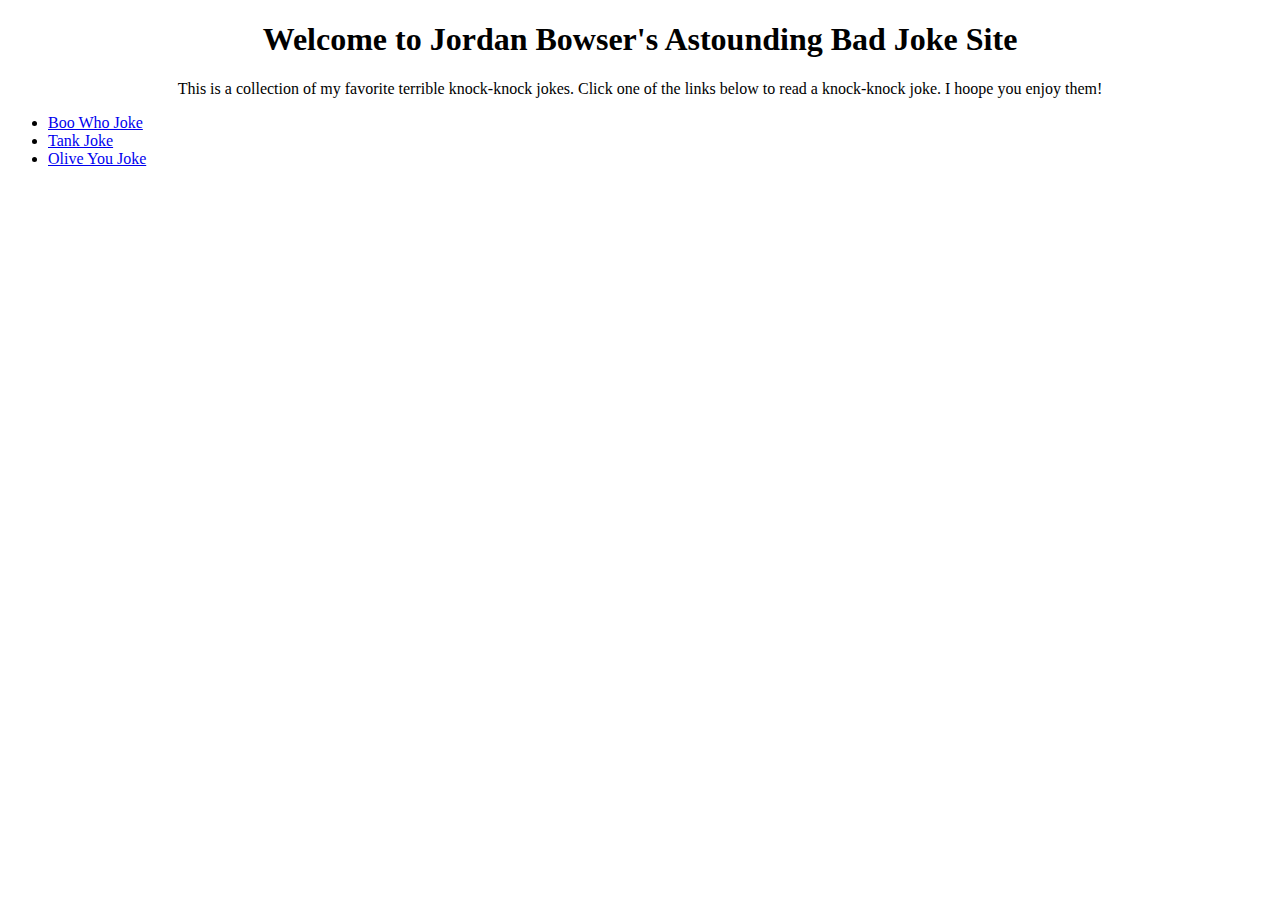
<file: index.html>
<!DOCTYPE html>
<html lang="en">
<head>
    <meta charset="UTF-8">
    <title>My Joke Website</title>
    <link rel="stylesheet" href="styles.css">
</head>
<body>
    <h1>Welcome to Jordan Bowser's Astounding Bad Joke Site</h1>

    <p>
        This is a collection of my favorite terrible knock-knock jokes. 
        Click one of the links below to read a knock-knock joke.
        I hoope you enjoy them!
    </p>

    <ul>
        <li><a href="joke1.html">Boo Who Joke</a></li>
        <li><a href="joke2.html">Tank Joke</a></li>
        <li><a href="joke3.html">Olive You Joke</a></li>
    </ul>
</body>
</html>
</file>
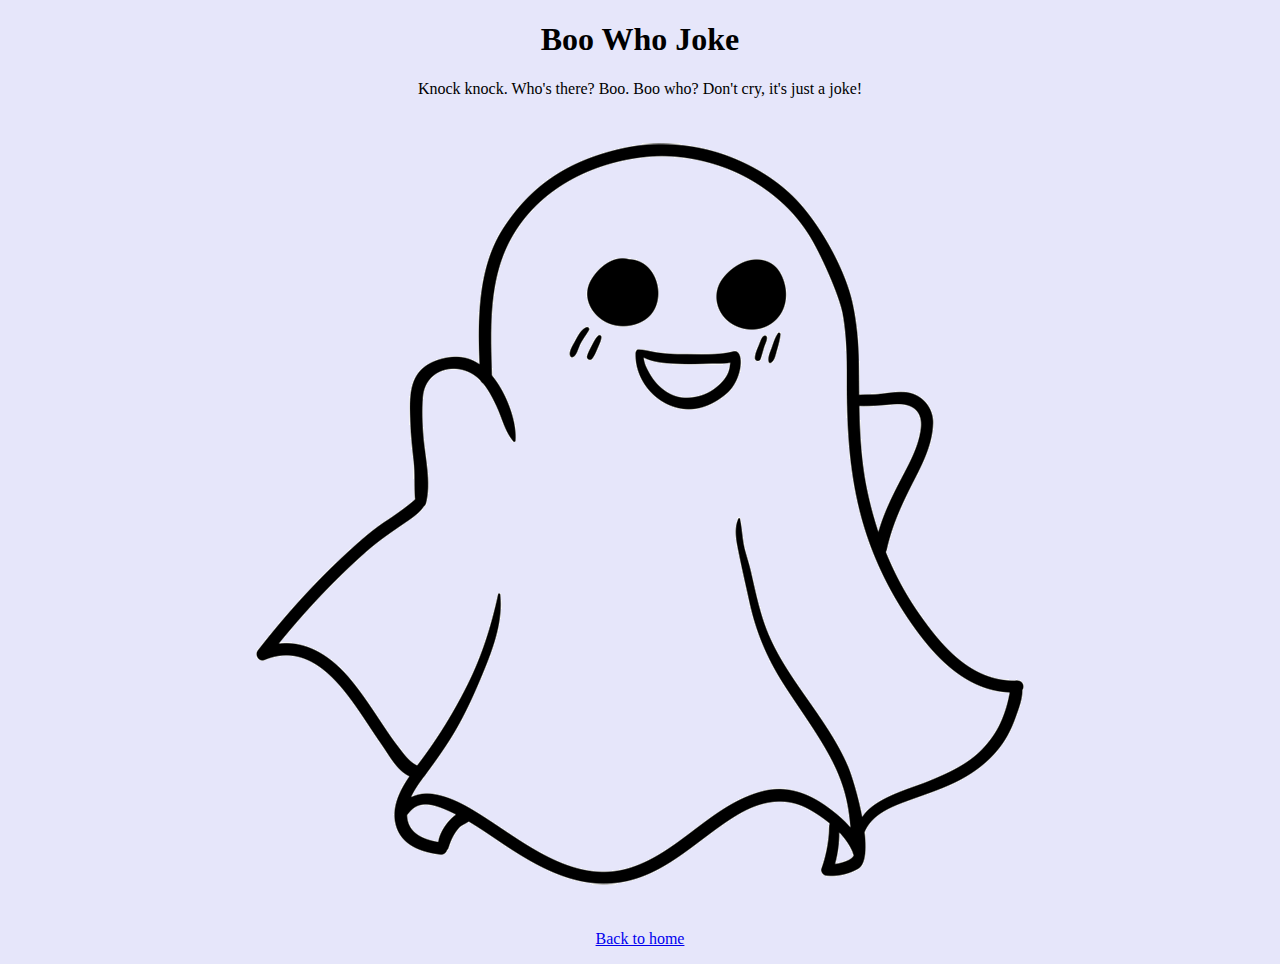
<file: joke1.html>
<!DOCTYPE html>
<html lang="en">
<head>
    <meta charset="UTF-8">
    <title>Boo Who Joke</title>
    <link rel="stylesheet" href="styles.css">
</head>
<body>
    <body style="background-color: lavender; color: black;">
    <h1>Boo Who Joke</h1>
    <p>
        Knock knock.
        Who's there?
        Boo.
        Boo who?
        Don't cry, it's just a joke!
    </p>

    <img src="joke1.png" alt="Cute Ghost">

    <p>
        <a href="index.html">Back to home</a>
    </p>
</body>
</html>
</file>
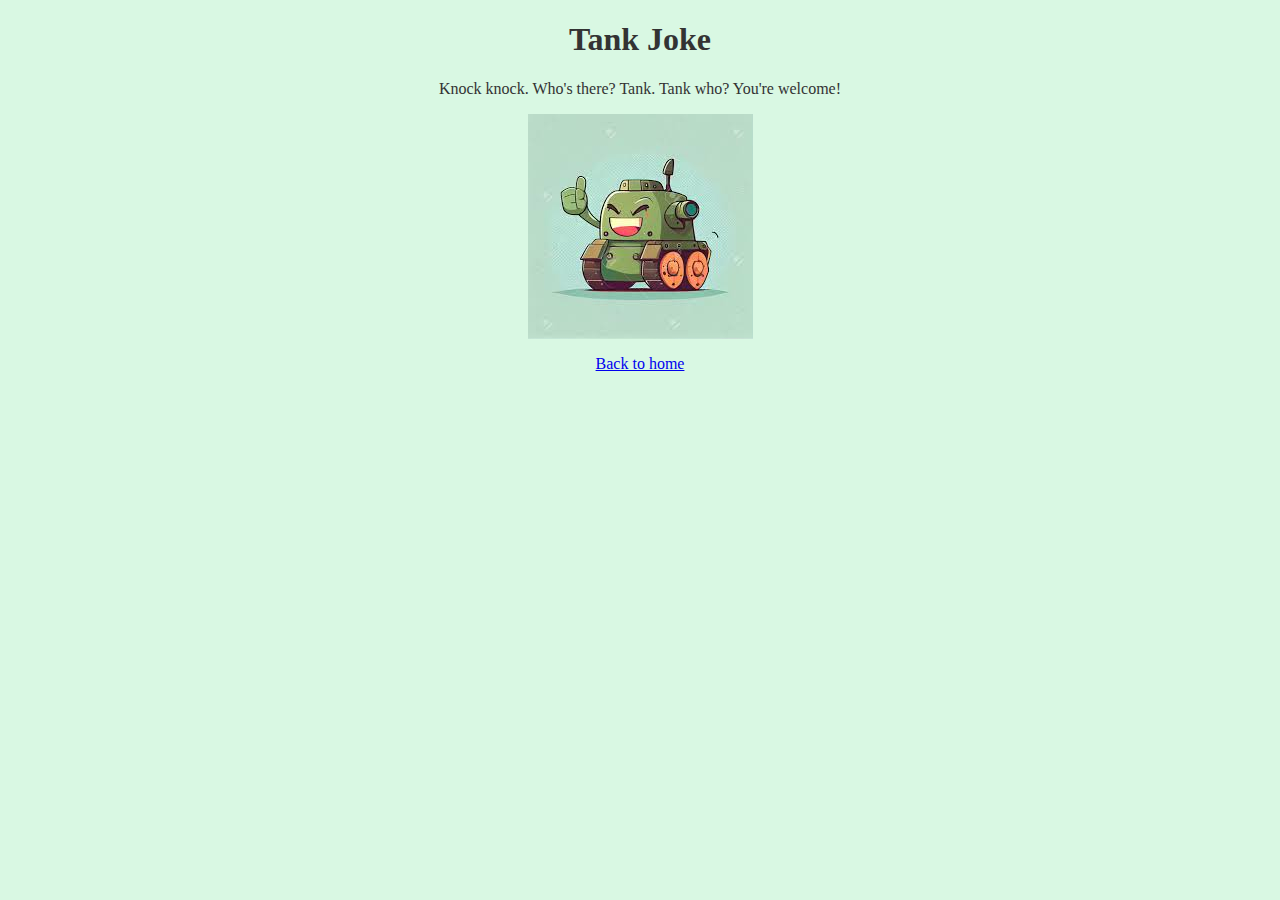
<file: joke2.html>
<!DOCTYPE html>
<html lang="en">
<head>
    <meta charset="UTF-8">
    <title>Joke 1</title>
    <link rel="stylesheet" href="styles.css">
</head>
<body>
    <body style="background-color: #d9f8e3; color: #333333;">
    </body> <h1>Tank Joke</h1>
    <p>
        Knock knock.
        Who's there?
        Tank.
        Tank who?
        You're welcome!
    </p>

    <img src="joke2.png" alt="Tank showing thanks!">
    <p>
        <a href="index.html">Back to home</a>
    </p>
</body>
</html>
</file>
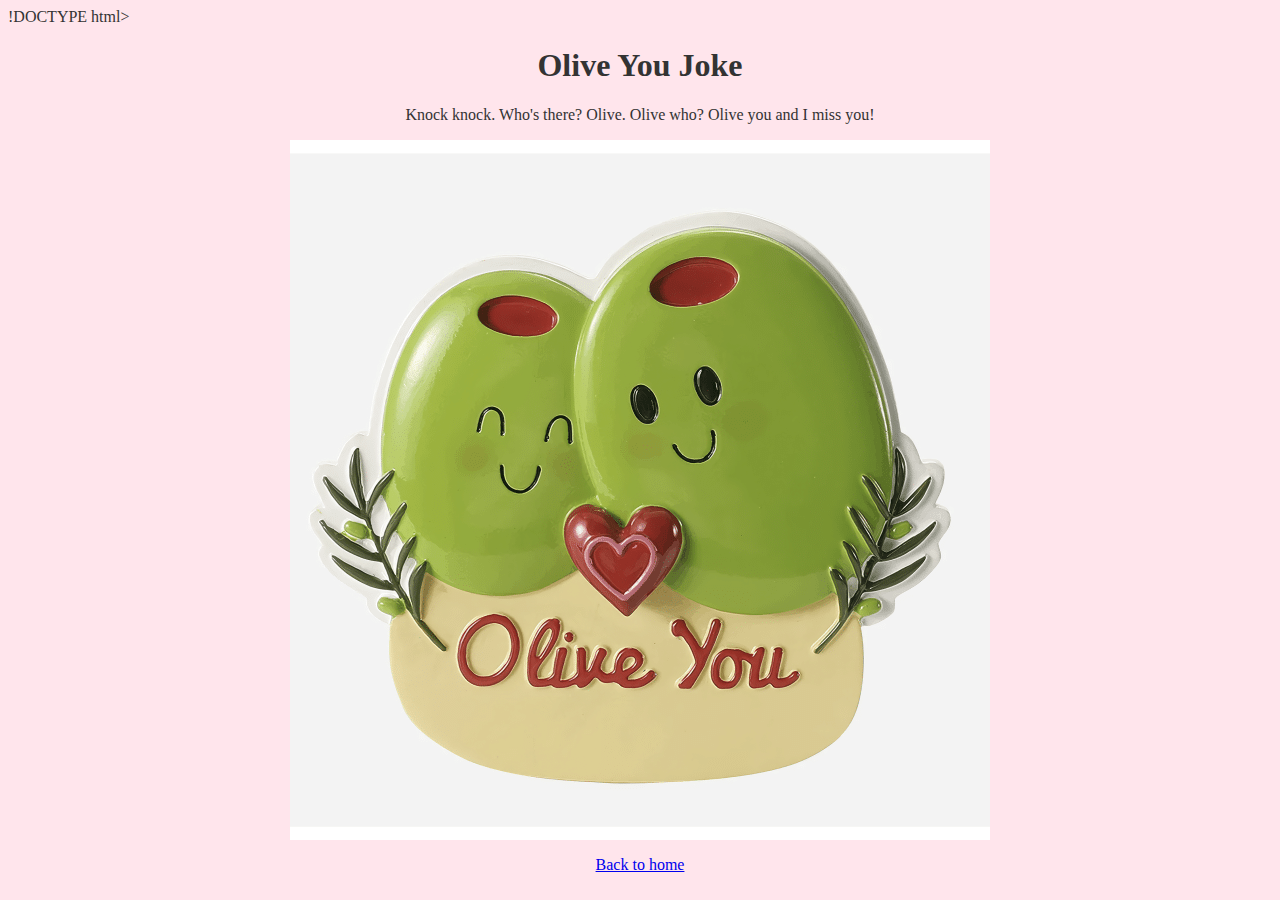
<file: joke3.html>
!DOCTYPE html>
<html lang="en">
<head>
    <meta charset="UTF-8">
    <title>Joke 1</title>
    <link rel="stylesheet" href="styles.css">
</head>
<body>
    <body style="background-color: #ffe5ec; color: #333;">
    </body> <h1>Olive You Joke</h1>
    <p>
        Knock knock.
        Who's there?
        Olive.
        Olive who?
        Olive you and I miss you!
    </p>

    <img src="joke3.png" alt="Olive you!">
    <p>
        <a href="index.html">Back to home</a>
    </p>
</body>
</html>
</file>
<file: styles.css>
h1 {
    text-align: center;
}

img {
    display: block;
    margin-left: auto;
    margin-right: auto;
}
p {
    text-align: center;
}
</file>
